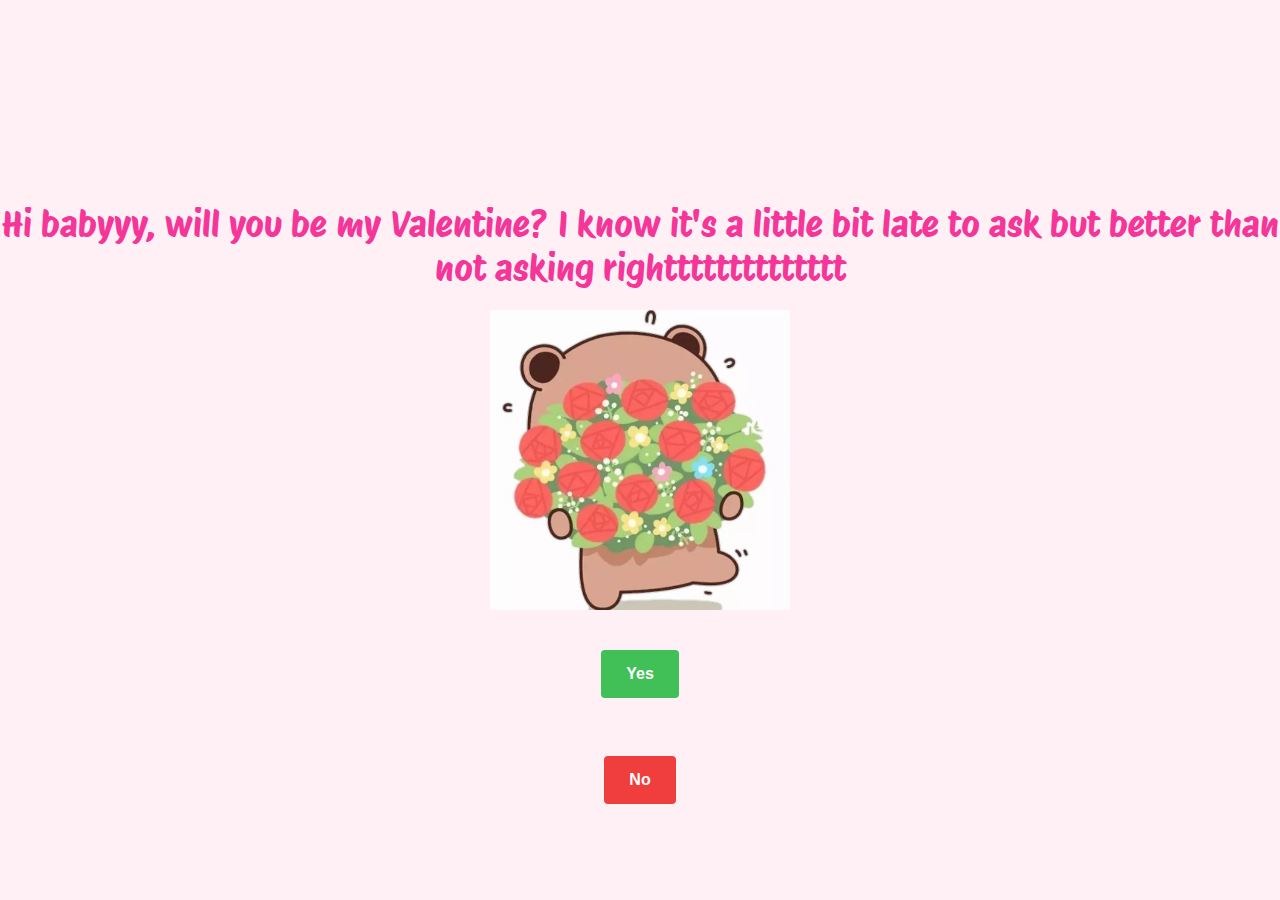
<file: index.html>
<!DOCTYPE html>
<html lang="en">
  <head>
    <meta charset="UTF-8" />
    <meta name="viewport" content="width=device-width, initial-scale=1.0" />
    <link rel="preconnect" href="https://fonts.googleapis.com" />
    <link rel="preconnect" href="https://fonts.gstatic.com" crossorigin />
    <link
      href="https://fonts.googleapis.com/css2?family=Protest+Riot&display=swap"
      rel="stylesheet"
    />
    <link rel="stylesheet" href="style.css" />
    <title>Valentine</title>
  </head>
  <body>
    <main class="container">
      <p class="title">Hi babyyy, will you be my Valentine? I know it's a little bit late to ask but better than not asking rightttttttttttttt</p>
      <p class="img-box">
        <img class="all-img" src="img/image-0.jpg" alt="Hello" />
        <img class="hid-img" src="img/image-yes.gif" alt="Yes!" />
        <img class="hid-img2" src="img/image-yes1.gif" alt="Kuntul Kuntul!" />
      </p>
      <p class="subtitle"></p>
      <div class="buttons">
        <button type="button" class="btn btn--yes">Yes</button>
        <button type="button" class="btn btn--no">No</button>
      </div>
      <div class="buttons2">
        <button type="button" class="btn btn--itin"  onclick="location.href='page2.html'">Continue</button>
      </div>
    </main>

    <script type="module" src="script.js"></script>
  </body>
</html>
</file>
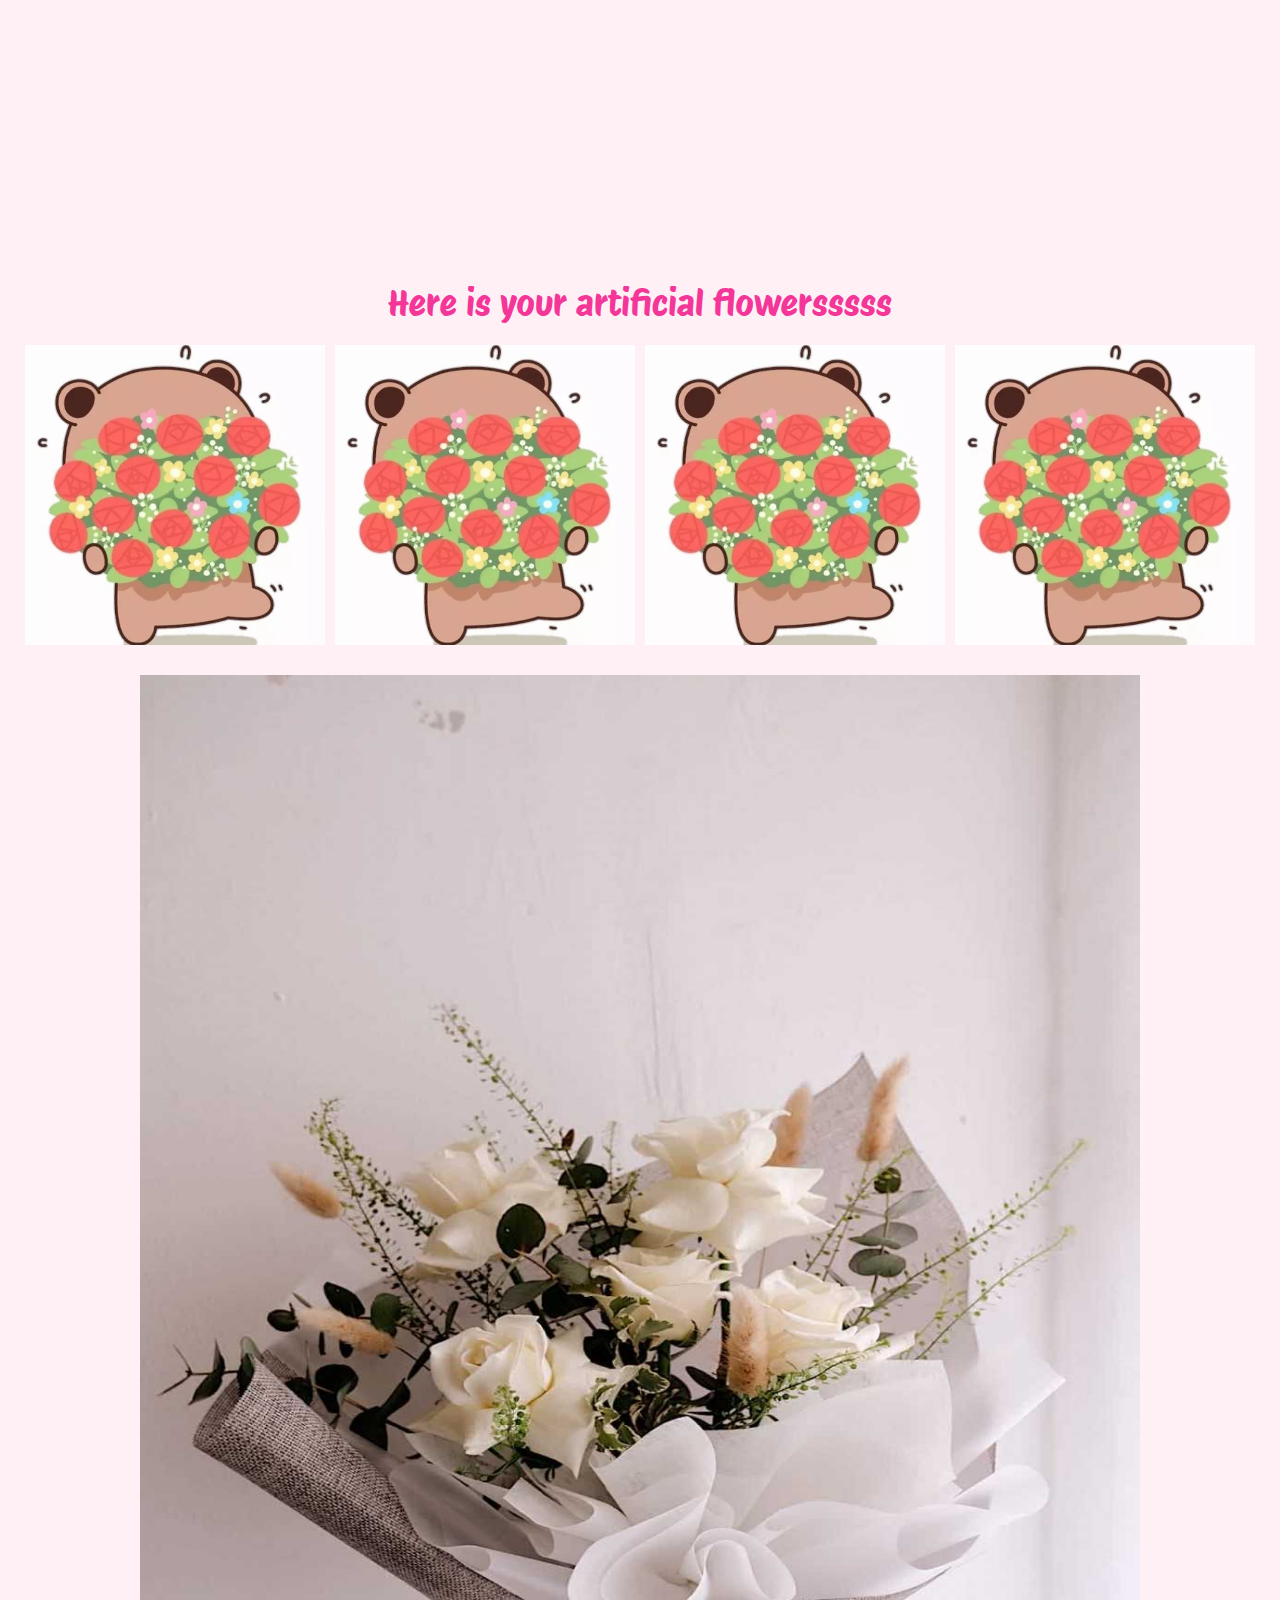
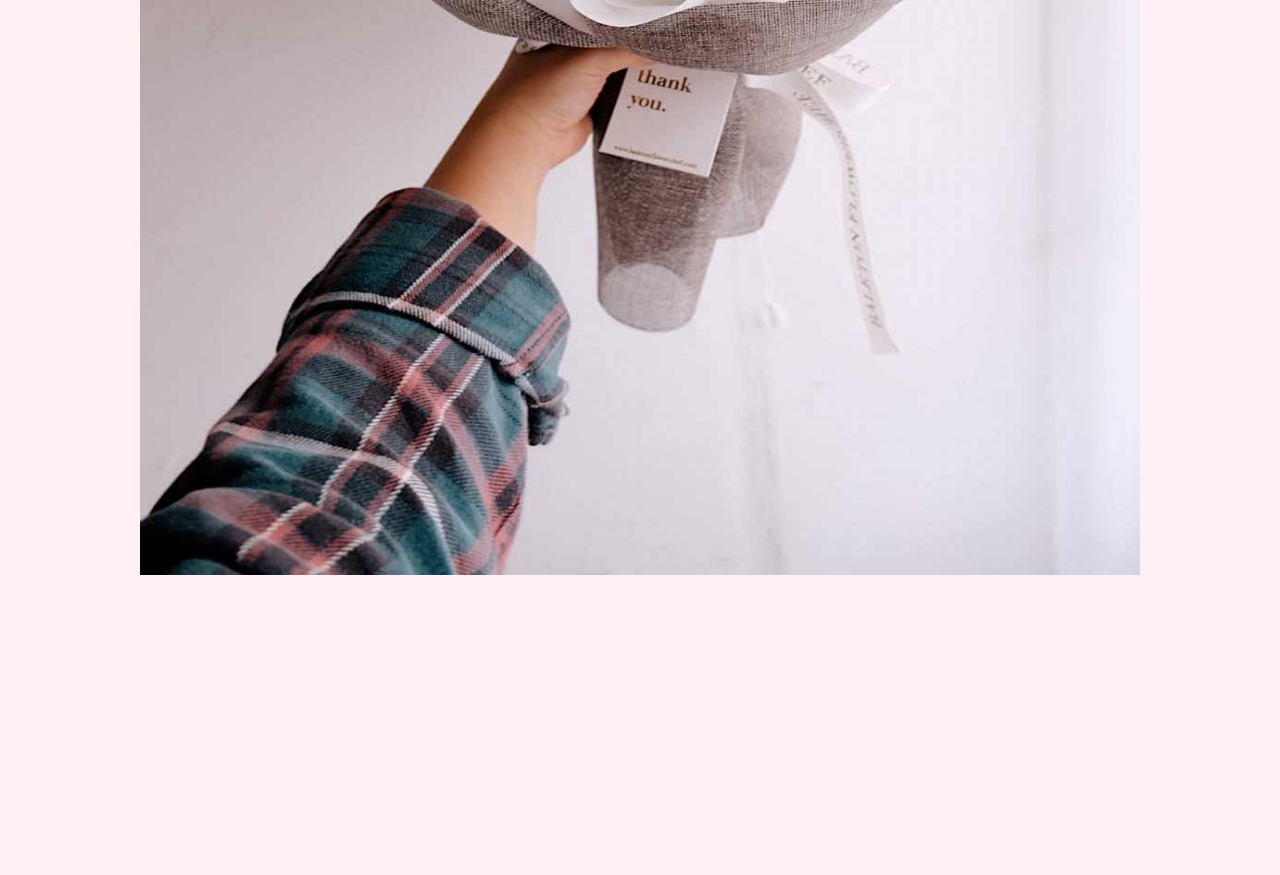
<file: flowersssssss.html>
<!DOCTYPE html>
<html lang="en">
  <head>
    <meta charset="UTF-8" />
    <meta name="viewport" content="width=device-width, initial-scale=1.0" />
    <link rel="preconnect" href="https://fonts.googleapis.com" />
    <link rel="preconnect" href="https://fonts.gstatic.com" crossorigin />
    <link
      href="https://fonts.googleapis.com/css2?family=Protest+Riot&display=swap"
      rel="stylesheet"
    />
    <link rel="stylesheet" href="style.css" />
    <title>Valentine</title>
  </head>
  <body>
    <main class="container3">
      <p class="title">Here is your artificial flowersssss</p>
      <p class="img-box">
        <img class="photo2" src="img/image-0.jpg" alt="Hello" />
        <img class="photo2" src="img/image-0.jpg" alt="Hello" />
        <img class="photo2" src="img/image-0.jpg" alt="Hello" />
        <img class="photo2" src="img/image-0.jpg" alt="Hello" />
        <img class="photo3" src="img/image-8.jpg" alt="Hello" />
      </p>
    </main>

    <script type="module" src="script.js"></script>
  </body>
</html>
</file>
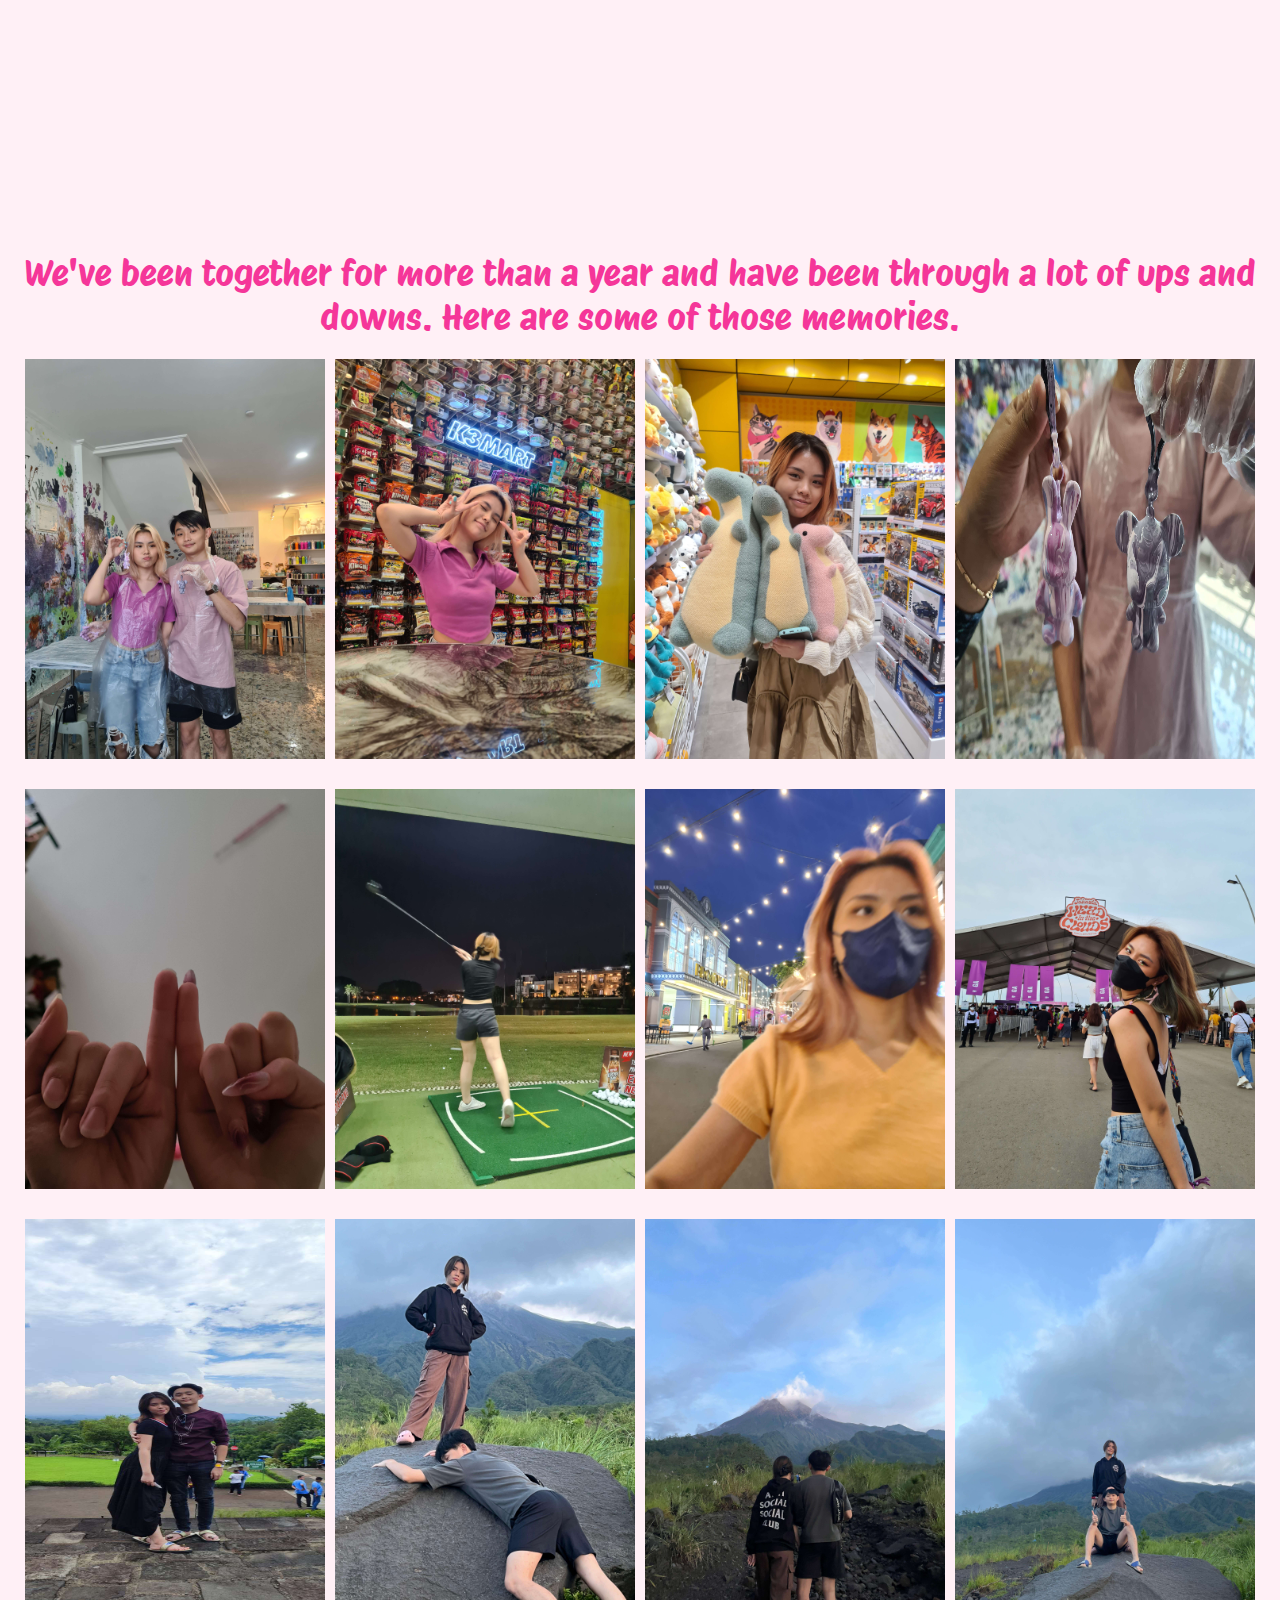
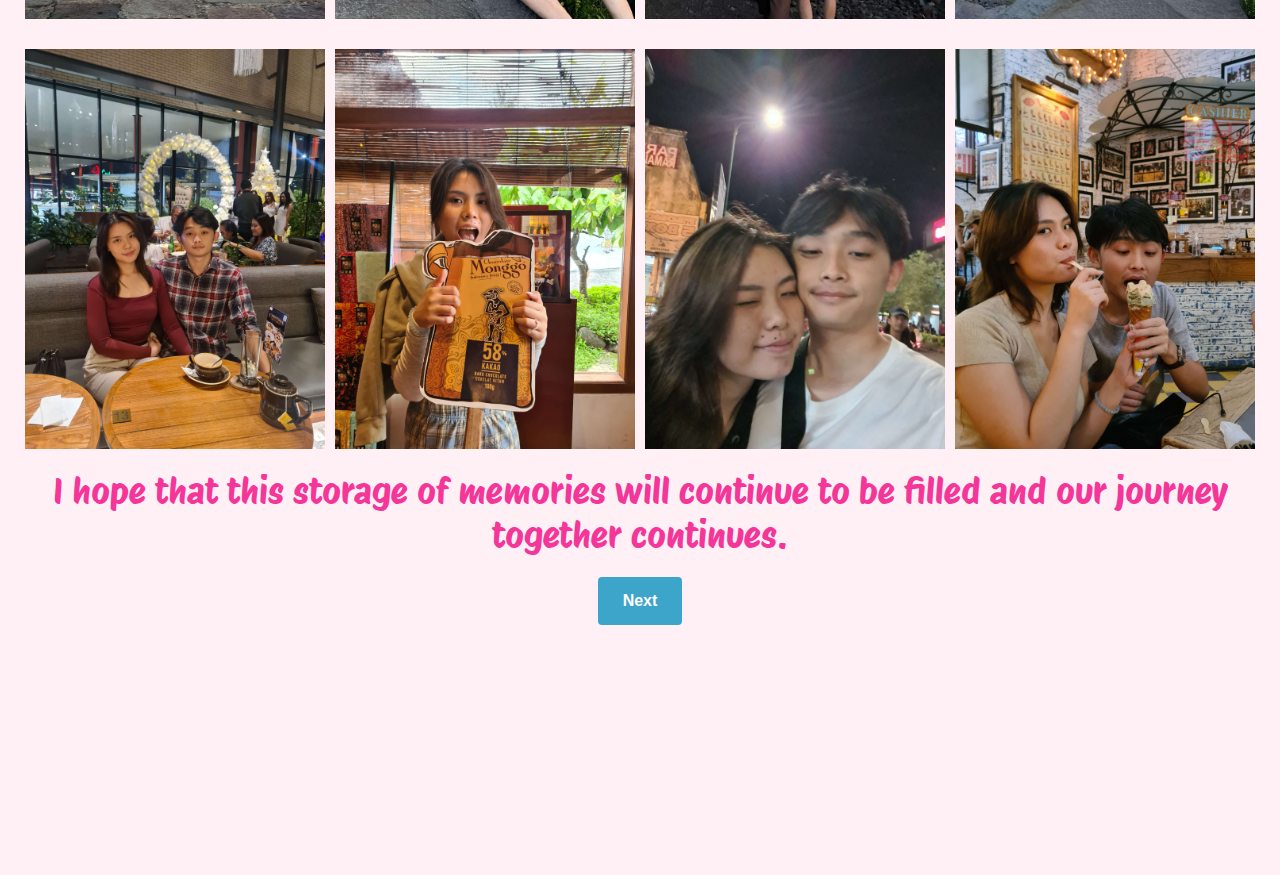
<file: page2.html>
<!DOCTYPE html>
<html lang="en">
  <head>
    <meta charset="UTF-8" />
    <meta name="viewport" content="width=device-width, initial-scale=1.0" />
    <link rel="preconnect" href="https://fonts.googleapis.com" />
    <link rel="preconnect" href="https://fonts.gstatic.com" crossorigin />
    <link
      href="https://fonts.googleapis.com/css2?family=Protest+Riot&display=swap"
      rel="stylesheet"
    />
    <link rel="stylesheet" href="style.css" />
    <title>Valentine</title>
  </head>
  <body>
    <main class="container2">
      <p class="title">We've been together for more than a year and have been through a lot of ups and downs. Here are some of those memories.</p>
      <div class="img-box">
        <img class="photo" src="img/img1.jpg" alt="Hello" />
        <img class="photo" src="img/img2.jpg" alt="Yes!" />
        <img class="photo" src="img/img3.jpg" alt="Kuntul Kuntul!" />
        <img class="photo" src="img/img4.jpg" alt="Kuntul Kuntul!" />
        <img class="photo" src="img/img5.jpg" alt="Hello" />
        <img class="photo" src="img/img6.jpg" alt="Yes!" />
        <img class="photo" src="img/img7.jpg" alt="Kuntul Kuntul!" />
        <img class="photo" src="img/img8.jpg" alt="Kuntul Kuntul!" />
        <img class="photo" src="img/img9.jpg" alt="Hello" />
        <img class="photo" src="img/img10.jpg" alt="Yes!" />
        <img class="photo" src="img/img11.jpg" alt="Kuntul Kuntul!" />
        <img class="photo" src="img/img12.jpg" alt="Kuntul Kuntul!" />
        <img class="photo" src="img/img17.jpg" alt="Hello" />
        <img class="photo" src="img/img14.jpg" alt="Yes!" />
        <img class="photo" src="img/img15.jpg" alt="Kuntul Kuntul!" />
        <img class="photo" src="img/img16.jpg" alt="Kuntul Kuntul!" />
      </div>

      <p class="title">I hope that this storage of memories will continue to be filled and our journey together continues.</p>
      <button type="button" class="btn btn--nxt" onclick="location.href='itinerary.html'">Next</button>
    </main>

    <script type="module" src="script.js"></script>
  </body>
</html>
</file>
<file: style.css>
* {
  margin: 0;
  padding: 0;
  box-sizing: border-box;
}

html {
  font-size: 62.5%;
}

body {
  background-color: #fff0f6;
  font-family: "Protest Riot", sans-serif;
}

.container {
  height: 100vh;
  margin: 0 auto;

  display: flex;
  flex-direction: column;
  align-items: center;
  justify-content: center;
}

.container2 {
  height: 275vh;
  margin: 0 auto;

  display: flex;
  flex-direction: column;
  align-items: center;
  justify-content: center;
}

.container3 {
  height: 275vh;
  margin: 0 auto;

  display: flex;
  flex-direction: column;
  align-items: center;
  justify-content: center;
}

.container4 {
  height: 150vh;
  margin: 0 auto;

  display: flex;
  flex-direction: column;
  align-items: center;
  justify-content: center;
}


.all-img {
  width: 30rem;
  height: 30rem;
  margin-bottom: 2rem;
}

.photo {
  width: 30rem;
  height: 40rem;
  margin-bottom: 2rem;
}

.photo2 {
  width: 30rem;
  height: 30rem;
  margin-bottom: 2rem;
}

.photo3 {
  width: 100rem;
  height: 150rem;
  margin-bottom: 2rem;
}

.all-img1 {
  width: 30rem;
  height: 30rem;
  margin-bottom: 2rem;
}

.all-img2 {
  width: 30rem;
  height: 30rem;
  margin-bottom: 2rem;
}

.all-img3 {
  width: 30rem;
  height: 30rem;
  margin-bottom: 2rem;
}

.all-img4 {
  width: 30rem;
  height: 30rem;
  margin-bottom: 2rem;
}

.all-img5 {
  width: 30rem;
  height: 30rem;
  margin-bottom: 2rem;
}

.all-img6 {
  width: 30rem;
  height: 30rem;
  margin-bottom: 2rem;
}

.all-img7 {
  width: 30rem;
  height: 30rem;
  margin-bottom: 2rem;
}

.hid-img {
  display: none;
  width: 30rem;
  height: 30rem;
  margin-bottom: 2rem;
}
.hid-img2 {
  display: none;
  width: 30rem;
  height: 30rem;
  margin-bottom: 2rem;
}

.title {
  font-size: 3.6rem;
  color: #f53699;
  text-align: center;
  margin-bottom: 2rem;
}

.subtitle {
  font-size: 3.6rem;
  color: #f53699;
  text-align: center;
  margin-bottom: 2rem;
}

.buttons {
  display: flex;
  flex-wrap: wrap;
  align-items: center;
  justify-content: center;

  gap: 1rem;
}

.buttons2 {
  display: flex;
  flex-wrap: wrap;
  align-items: center;
  justify-content: center;

  gap: 1rem;
}

.img-box {
  display: flex;
  flex-wrap: wrap;
  align-items: center;
  justify-content: center;

  gap: 1rem;
}

.img-box2 {
  display: flex;
  flex-wrap: wrap;
  align-items: center;
  justify-content: center;

  gap: 1rem;
}

.btn {
  padding: 1.5rem 2.5rem;
  border: none;
  border-radius: 4px;

  color: white;
  font-size: 1.6rem;
  font-weight: 600;
  cursor: pointer;
  display: inline-block;
}

.btn--yes {
  background-color: #40c057;
}

.btn--no {
  background-color: #f03e3e;
  display: block;
  position: absolute;
  top: 84%;
}

.btn--itin {
  background-color: #3ea5ca;
  display: none;
  position: absolute;
  top: 80%;
}

.btn--nxt {
  background-color: #3ea5ca;
}

.btn--nxt2 {
  background-color: #3ea5ca;
}

.hidden {
  display: none;
}

.show {
  display: flex;
}
</file>
